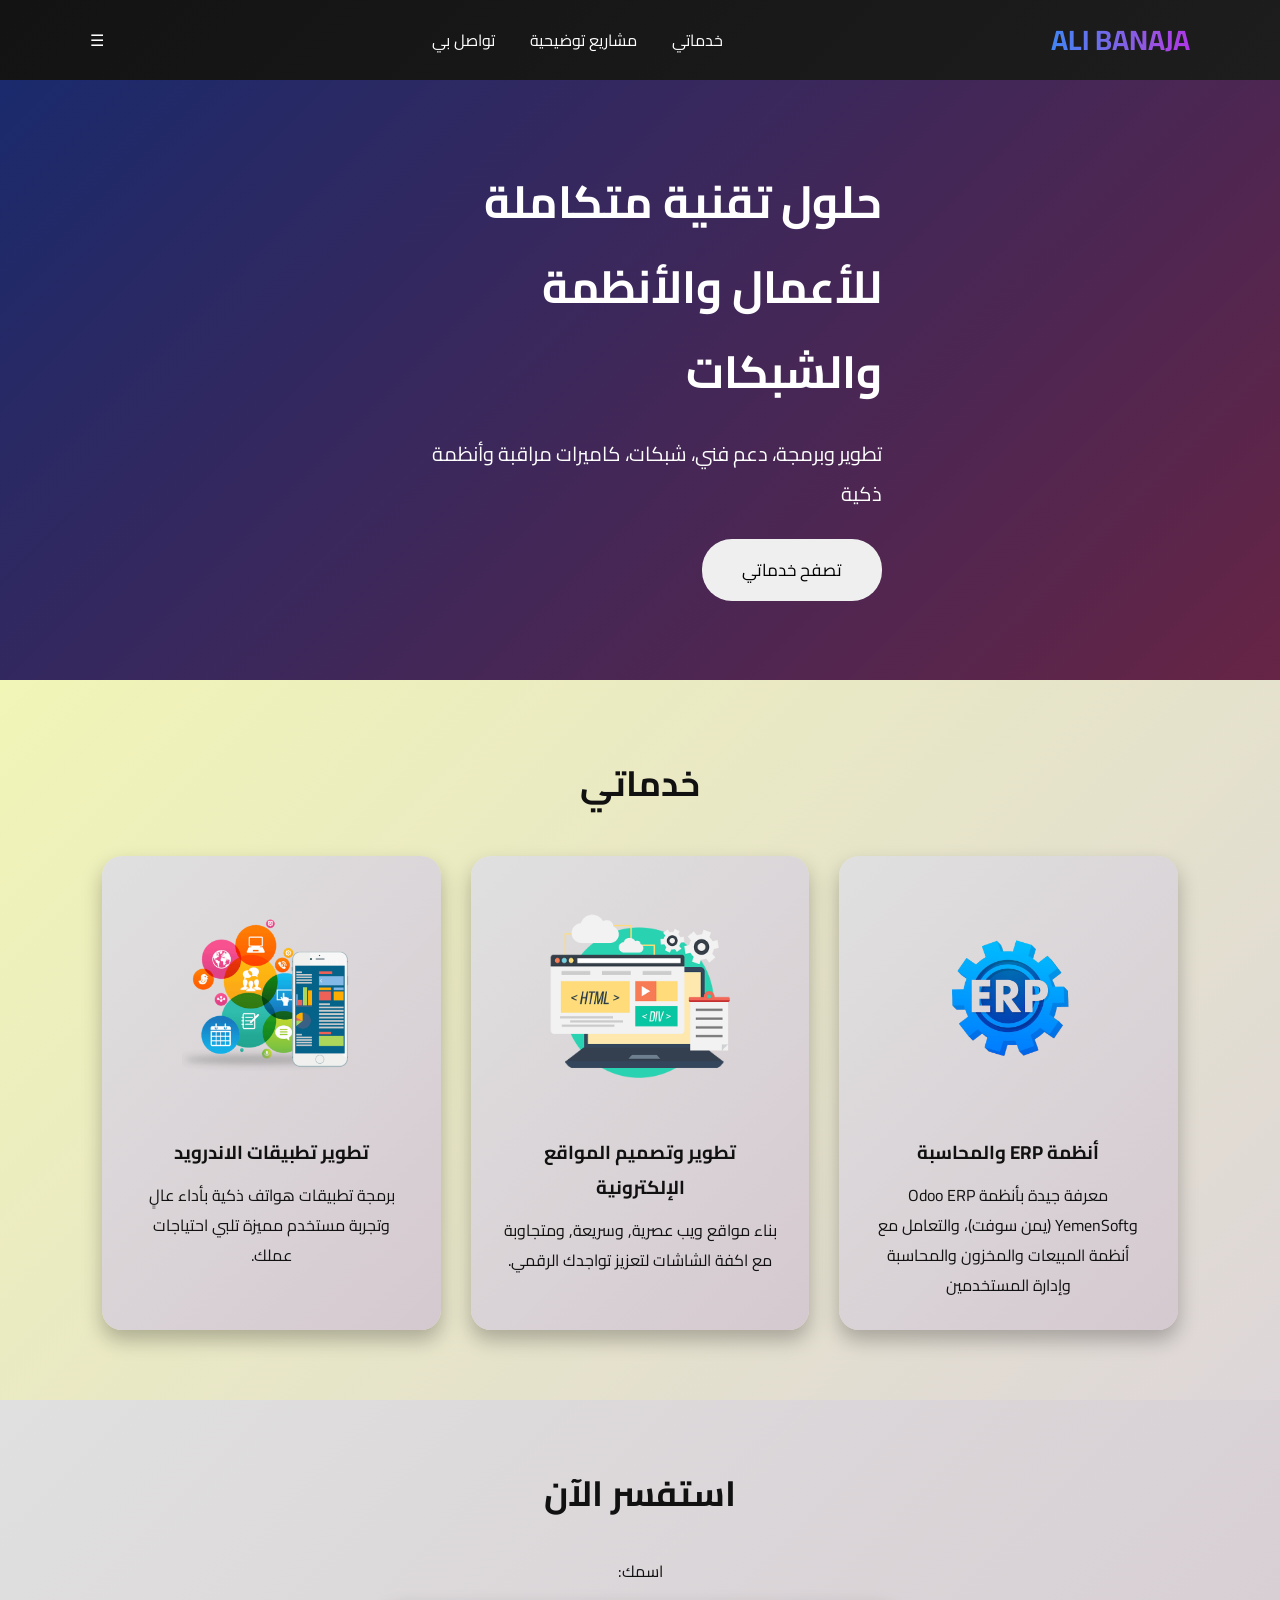
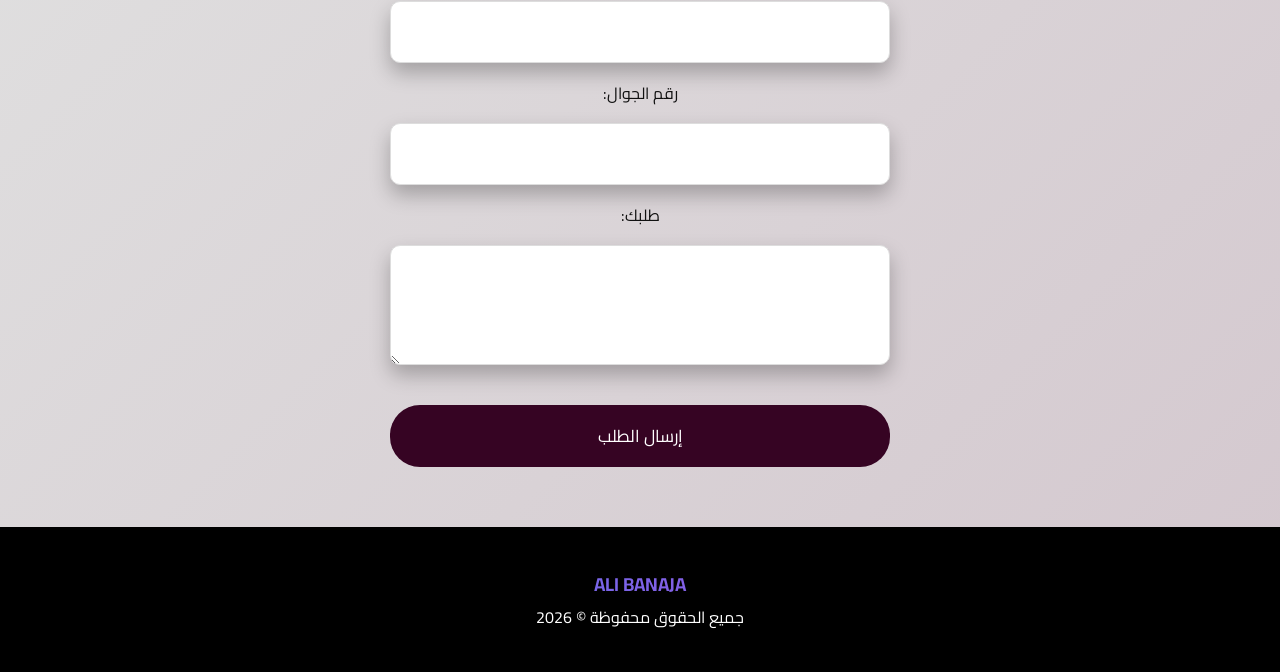
<file: LEARNING/index.html>
<!DOCTYPE html>
<html lang="ar" dir="rtl">

<head>
    <meta charset="UTF-8">
    <meta name="viewport" content="width=device-width, initial-scale=1.0">

    <title>بروفايل </title>
    <link href="https://fonts.googleapis.com/css2?family=Cairo:wght@400;700&display=swap" rel="stylesheet">
    <link rel="stylesheet" href="css/style.css">
</head>

<body>

    <!-- الهيدر -->
    <header>

        <div class="logo">
            ALI BANAJA
        </div>

        <nav>
            <ul>
                <li><a href="#service">خدماتي</a></li>
                <li><a href="#products">مشاريع توضيحية</a></li>
                <li><a href="#contact">تواصل بي</a></li>
            </ul>
        </nav>

        <div class="icons">
            <span>☰</span>
        </div>

    </header>


    <!-- القسم الرئيسي -->
    <section class="hero">

        <div class="hero-text">

            <h1>
                
                حلول تقنية متكاملة للأعمال والأنظمة والشبكات
            </h1>

            <p>
تطوير وبرمجة، دعم فني، شبكات، كاميرات مراقبة وأنظمة ذكية
            </p>

            <button>
                تصفح خدماتي
            </button>

        </div>


    </section>



    <!-- المنتجات -->
    <section class="products" id="service">

        <h2>
            خدماتي
        </h2>


        <div class="product-container">


            <div class="card">

                <img src="phone1.png">

                <h3>
                    أنظمة ERP والمحاسبة
                </h3>

                <p>
                   
معرفة جيدة بأنظمة Odoo ERP وYemenSoft (يمن سوفت)، والتعامل مع أنظمة المبيعات والمخزون والمحاسبة وإدارة المستخدمين 
                </p>


            </div>



            <div class="card">

                <img src="phone2.png">

                <h3>
                    تطوير وتصميم المواقع الإلكترونية
                </h3>

                <p>
                    بناء مواقع ويب عصرية, وسريعة, ومتجاوبة مع اكفة الشاشات لتعزيز تواجدك الرقمي.
                </p>

            </div>



            <div class="card">

                <img src="phone3.png">

                <h3>
                   تطوير تطبيقات الاندرويد
                </h3>

                <p>
                    برمجة تطبيقات هواتف ذكية بأداء عالٍ وتجربة مستخدم مميزة تلبي احتياجات عملك.
                </p>

            </div>


        </div>

    </section>


<section class="contact" id="contact">

<h2>استفسر الآن</h2>

<form action="https://formspree.io/f/xdarzarg" method="POST">
  
  <label>اسمك:</label>
  <input type="text" name="name" required>

  <label>رقم الجوال:</label>
  <input type="tel" name="phone" required>

  <label>طلبك:</label>
  <textarea name="message" required></textarea>

  <button type="submit">إرسال الطلب</button>
</form>

</section>

    <!-- الفوتر -->
    <footer>

        <h3 class="foh">
            ALI BANAJA
        </h3>

        <p>
            جميع الحقوق محفوظة © 2026
        </p>

    </footer>



    <script src="جافا/script.js"></script>

</body>

</html>
</file>
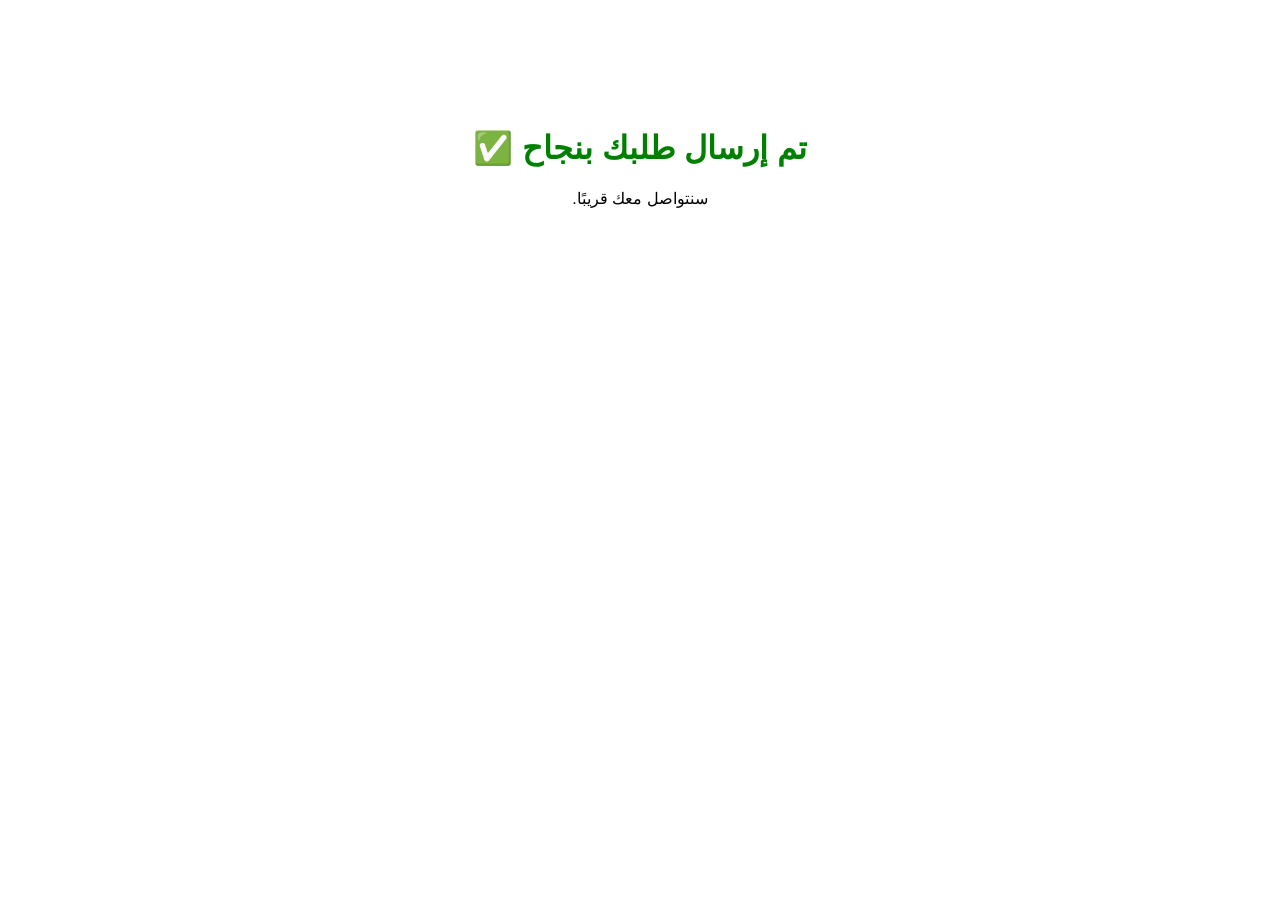
<file: LEARNING/done/success.html>
<!DOCTYPE html>
<html lang="ar" dir="rtl">
<head>
<meta charset="UTF-8">
<title>تم الإرسال</title>

<style>
body{
    font-family:Arial;
    text-align:center;
    padding-top:100px;
}

h1{
    color:green;
}

</style>

</head>

<body>

<h1>تم إرسال طلبك بنجاح ✅</h1>

<p>
سنتواصل معك قريبًا.
</p>

</body>
</html>
</file>
<file: LEARNING/css/style.css>
*{
    margin:0;
    padding:0;
    box-sizing:border-box;
    font-family:Arial, sans-serif;
    font-family: 'cairo';
}

body{
    direction:rtl;
    background:#f7f7f7;
    color:#111;
    
}

html {
    scroll-behavior: smooth;
}


/* الهيدر */

header{
    height:80px;
    background: linear-gradient(135deg, #141313, #282728, #000000);
    background-size: 400% 400%;
    animation: gradientAnimation 15s ease infinite;
    color:white;

    display:flex;
    align-items:center;
    justify-content:space-between;

    padding:0 7%;
}


.logo{
    font-size:28px;
    font-weight:bold;
    background: linear-gradient(90deg, #4285F4, #9B51E0, #D500F9, #FFB74D, #4285F4);
  background-size: 300% 100%; /* نكبر حجم الخلفية لكي نتمكن من تحريكها */
  -webkit-background-clip: text;
  background-clip: text;
  color: transparent;
  
  /* إضافة الحركة */
  animation: gradientMove 15s linear infinite;
}

/* تعريف الحركة */
@keyframes gradientMove {
  0% { background-position: 0% 50%; }
  100% { background-position: 100% 50%; }
}


nav ul{
    display:flex;
    gap:35px;
    list-style:none;
}


nav a{
    color:white;
    text-decoration:none;
}



.icons{
    display:flex;
    gap:15px;
    cursor:pointer;
}



/* القسم الرئيسي */
.hero {
    min-height: 600px;
    display: flex;
    align-items: center;
    justify-content: space-around;
    padding: 60px 8%;
    color: white;
    
    /* الخلفية الجديدة */
    background: linear-gradient(135deg, #1a2a6c, #b21f1f, #fdbb2d);
    background-size: 400% 400%;
    animation: gradientAnimation 15s ease infinite;
}



.hero-text{

    width:45%;

}


.hero-text h1{

    font-size:45px;
    margin-bottom:20px;

}



.hero-text p{

    font-size:20px;
    line-height:2;

}



button{

    margin-top:25px;

    padding:15px 40px;

    border:none;

    border-radius:30px;

    cursor:pointer;

    font-size:17px;


}



.hero-image img{

    width:350px;

}




/* المنتجات */

.products{

    padding:70px 8%;

    text-align:center;

    background: linear-gradient(135deg, #f1f5b6, #cab7fc, #bbfd2d);
    background-size: 400% 400%;
    animation: gradientAnimation 5s ease infinite;

}

.products-1{

    padding:70px 8%;

    text-align:center;


    background: linear-gradient(135deg, #dadde9, #b7edfc, #fdbb2d);
    background-size: 400% 400%;
    animation: gradientAnimation 5s ease infinite;
    

}


.products h2{

    font-size:35px;

    margin-bottom:40px;

}



.product-container{

    display:grid;

    grid-template-columns:
    repeat(auto-fit,minmax(250px,1fr));

    gap:30px;

}



.card{

    background: linear-gradient(135deg, #e0e0e0, #c9b2bf, #acacac);
    background-size: 400% 400%;
    animation: gradientAnimation 15s ease infinite;

    padding:30px;

    border-radius:20px;

    box-shadow:
    0 10px 20px rgba(0, 0, 0, 0.258);

    transition:.3s;



}



.card:hover{

    transform:translateY(-10px);

}



.card img{

    width:180px;

    height:220px;

    object-fit:contain;

}

.card video{

    width:180px;

    height:220px;

    object-fit:contain;

}



.card h3{

    margin:20px 0 10px;

}




/* نموذج الطلب */

.contact{

    background: linear-gradient(135deg, #e0e0e0, #c9b2bf, #acacac);
    background-size: 400% 400%;
    animation: gradientAnimation 15s ease infinite;


    padding:60px 8%;

    text-align:center;

}



.contact h2{

    font-size:35px;

    margin-bottom:30px;
    

}



form{

    max-width:500px;

    margin:auto;

    display:flex;

    flex-direction:column;

    gap:15px;


}



input, textarea{

    padding:15px;

    border:1px solid #ddd;

    border-radius:10px;

    font-size:16px;
    box-shadow:
    0 10px 20px rgba(0, 0, 0, 0.258);

}



textarea{

    height:120px;

}



form button{

    background:#360423;

    color:white;

}





/* الفوتر */

footer{

    background:#000;

    color:white;

    text-align:center;

    padding:40px;

}

.foh{
    
    background: linear-gradient(90deg, #4285F4, #9B51E0, #D500F9, #FFB74D, #4285F4);
  background-size: 300% 100%; /* نكبر حجم الخلفية لكي نتمكن من تحريكها */
  -webkit-background-clip: text;
  background-clip: text;
  color: transparent;
  
  /* إضافة الحركة */
  animation: gradientMove 15s linear infinite;
}





/* الجوال */

@media(max-width:768px){


header{

    padding:0 20px;

}


nav{

    display:none;

}



.hero{

    flex-direction:column;

    text-align:center;

}



.hero-text{

    width:100%;

}


.hero-text h1{

    font-size:32px;

}


.hero-image img{

    width:250px;

}


.product-container{

    grid-template-columns:1fr;

}


}

@keyframes gradientAnimation {
    0% { background-position: 0% 50%; }
    50% { background-position: 100% 50%; }
    100% { background-position: 0% 50%; }
}
</file>
